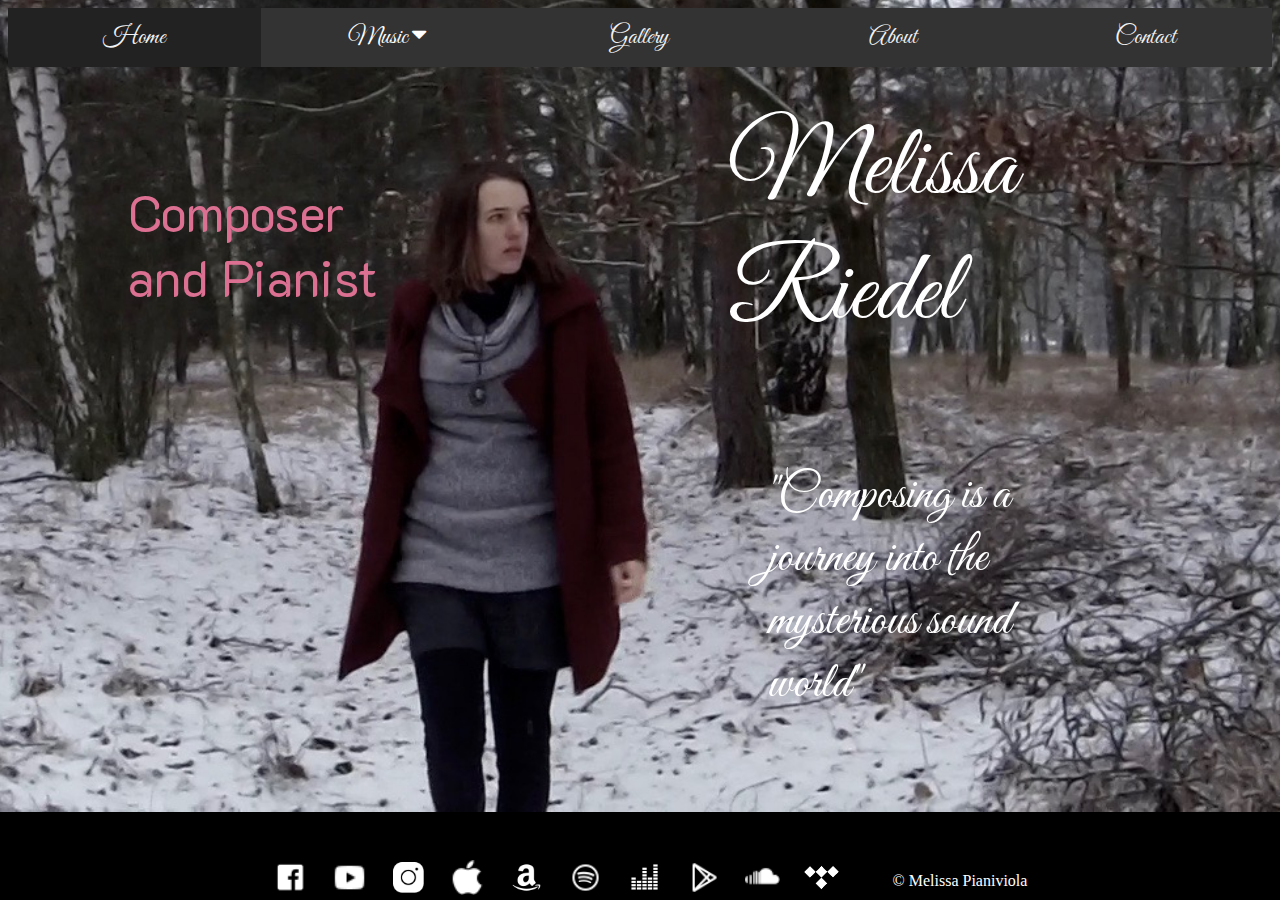
<file: index.html>
<!DOCTYPE html>
<html>
<head>
<meta name="viewport" content="width=device-width, initial-scale=1">
<link rel="stylesheet" href="https://cdnjs.cloudflare.com/ajax/libs/font-awesome/4.7.0/css/font-awesome.min.css">
<link rel="stylesheet" href="./style.css">
<link href="https://fonts.googleapis.com/css?family=Great+Vibes|K2D" rel="stylesheet">
</head>
<body id='hmpg'>
        <div class="topnav" id="myTopnav">
                <a href="./" class="active">Home</a>
                <div class="dropdown">
                    <button class="dropbtn">Music 
                        <i class="fa fa-caret-down"></i>
                    </button>
                    <div class="dropdown-content">
                        <a href="./samples/">Samples</a>
                        <a href="./composition/">Compositions</a>
                        <a href="./concert/">Concerts</a>
                    </div>
                </div>  
                <a href="./gallery/">Gallery</a>
                <a href="./about/">About</a>
                <a href="./contact/">Contact</a>
                <a href="javascript:void(0);" class="icon" onclick="myFunction()">&#9776;</a>
              </div>

        <p class='box1'>Composer and Pianist</p>
        <p class='box2'>Melissa Riedel</p>
        <p class='box3'>"Composing is a journey into the mysterious sound world"</p>
        <footer class='footer'>
                <a href='https://www.facebook.com/lunapianist/'><img height="35" width="35" alt="Facebook button" class='footericon inverticon' src="./imgs/fbi.png"></a>
                <a href='https://www.youtube.com/channel/UC_spORDdBpnG8Cn2eczfUfA '><img height="35" width="35" alt="Youtube button" class='footericon inverticon' src="./imgs/youtubei.png"></a>
                <a href='https://www.instagram.com/melissapianissimo/  '><img height="35" width="35" alt="Instagram Button" class='footericon inverticon' src="./imgs/igi.png"></a>
                <a href='https://itunes.apple.com/de/album/blue-ocean-prélude-by-melissa-pianiviola-single/1435735372 '><img height="35" width="35" alt="Apple Button" class='footericon inverticon' src="./imgs/applei.png"></a>
                <a href='https://www.amazon.de/Blue-Ocean-Prélude-Melissa-Pianiviola/dp/B07H718N89/ref=sr_1_1?s=dmusic&ie=UTF8&qid=1538729559&sr=1-1-mp3-albums-bar-strip-0&keywords=blue+ocean+prelude'><img height="35" width="35" alt="Amazon Button" class='footericon inverticon' src="./imgs/amazoni.png"></a>
                <a href='https://open.spotify.com/artist/3Khud3DgnhhaQQ42yAkO59?si=UVbGb6Q6TxOL-kDn66-Djg'><img height="35" width="35" alt="Spotify Button" class='footericon inverticon' src="./imgs/spotifyi.png"></a>
                <a href='https://www.deezer.com/de/album/72727422?utm_source=deezer&utm_content=album-72727422&utm_term=2352584844_1538729808&utm_medium=web'><img height="35" width="35" alt="Deezer Button" class='footericon inverticon' src="./imgs/deezeri.png"></a>
                <a href='https://play.google.com/store/music/album?id=Bpqwfh5zbpjk3hztluirfe7i6uq&tid=song-Tbcb54hkidmziyfslmteafsgue4'><img height="35" width="35" alt="Google Play Button" class='footericon inverticon' src="./imgs/gplayi.png"></a>
                <a href='https://soundcloud.com/melissa-piano'><img height="35" width="35" alt="Soundcloud Button" class='footericon inverticon' src="./imgs/soundcloudi.png"></a>
                <a href='https://tidal.com/browse/album/94828128'><img height="35" width="35" alt="Tidal Button" class='footericon inverticon' src="./imgs/tidali.png"></a>
                <div class='cprt'>&copy;  Melissa Pianiviola</div>
        </footer>
        
</body>
<!-- <script
    src="https://code.jquery.com/jquery-3.3.1.slim.min.js"
    integrity="sha256-3edrmyuQ0w65f8gfBsqowzjJe2iM6n0nKciPUp8y+7E="
    crossorigin="anonymous"></script> -->
    <script src='./jquery-3.3.1.min.js'></script>
    <script src='./javascript.js'></script>
</html>
</file>
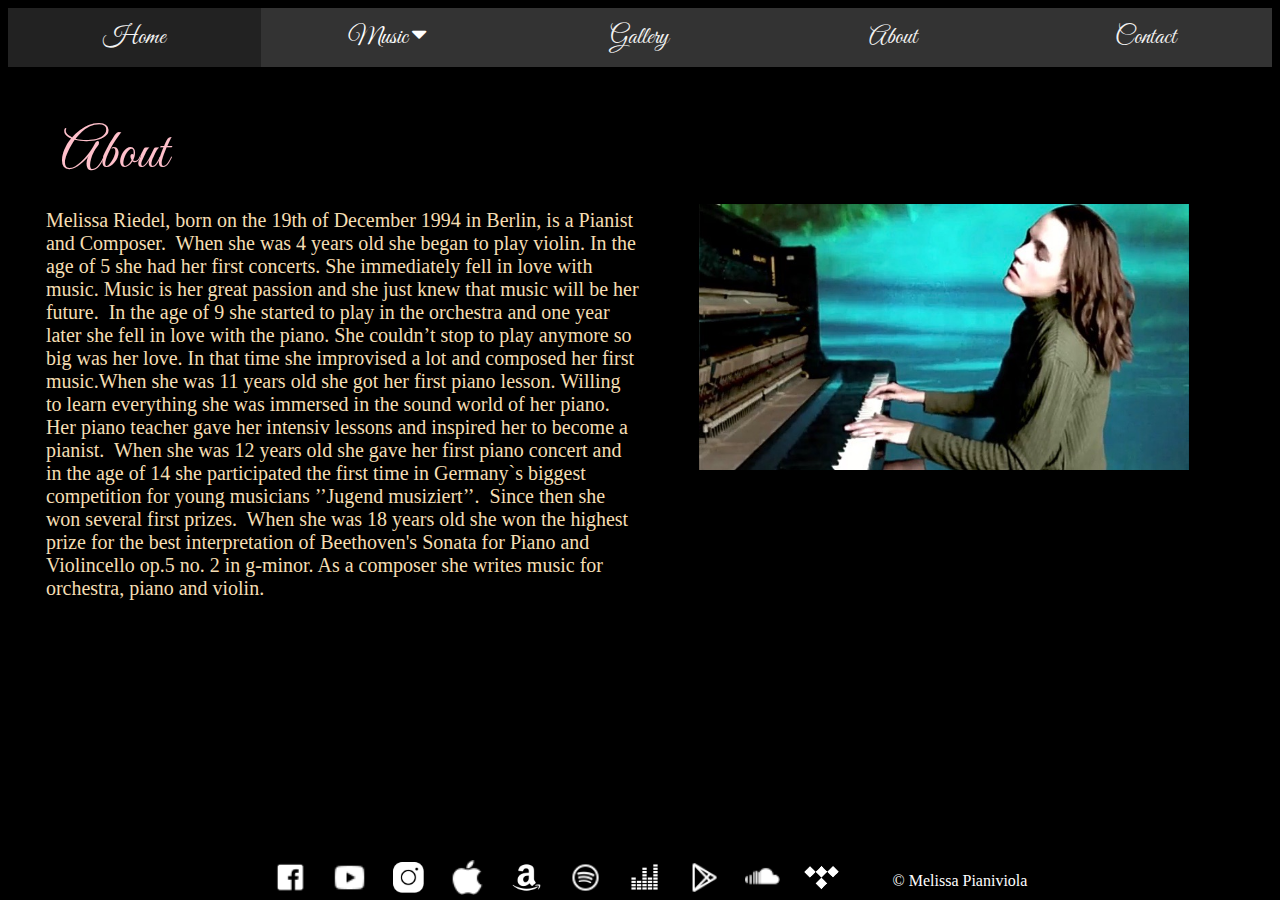
<file: about/index.html>
<!DOCTYPE html>
<html>
<head>
<meta name="viewport" content="width=device-width, initial-scale=1">
<link rel="stylesheet" href="https://cdnjs.cloudflare.com/ajax/libs/font-awesome/4.7.0/css/font-awesome.min.css">
<link rel="stylesheet" href="../style.css">
<link href="https://fonts.googleapis.com/css?family=Great+Vibes" rel="stylesheet">
</head>
<body>
        <div class="topnav" id="myTopnav">
                <a href="../" class="active">Home</a>
                <div class="dropdown">
                    <button class="dropbtn">Music 
                        <i class="fa fa-caret-down"></i>
                    </button>
                    <div class="dropdown-content">
                        <a href="../samples/">Samples</a>
                        <a href="../composition/">Compositions</a>
                        <a href="../concert/">Concerts</a>
                    </div>
                </div> 
                <a href="../gallery/">Gallery</a>
                <a href="../about/">About</a>
                <a href="../contact/">Contact</a>
                <a href="javascript:void(0);" class="icon" onclick="myFunction()">&#9776;</a>
              </div>
              <div class='contentbox'>
                  <span class='pgtitle'>About</span>
                  <div id='aboutpic'></div>
                  <p id='aboutpara'>Melissa Riedel, born on the 19th of December 1994 in Berlin, is a Pianist and Composer. 
                        When she was 4 years old she began to play violin. In the age of 5 she had her first concerts. She immediately fell in love with music. Music is her great passion and she just knew that music will be her future. 
                        In the age of 9 she started to play in the orchestra and one year later she fell in love with the piano. She couldn’t stop to play anymore so big was her love. In that time she improvised a lot and composed her first music.When she was 11 years old she got her first piano lesson. Willing to learn everything she was immersed in the sound world of her piano.  
                        Her piano teacher gave her intensiv lessons and inspired her to become a pianist. 
                        When she was 12 years old she gave her first piano concert and in the age of 14 she participated the first time in Germany`s biggest competition for young musicians ’’Jugend musiziert’’. 
                        Since then she won several first prizes. 
                        When she was 18 years old she won the highest prize for the best interpretation of Beethoven's Sonata for Piano and Violincello op.5 no. 2 in g-minor.
                        As a composer she writes music for orchestra, piano and violin. 
                    </p>

              </div>
              <footer class='footer'>
                    <a href='https://www.facebook.com/lunapianist/'><img height="35" width="35" alt="Facebook button" class='footericon inverticon' src="../imgs/fbi.png"></a>
                    <a href='https://www.youtube.com/channel/UC_spORDdBpnG8Cn2eczfUfA '><img height="35" width="35" alt="Youtube button" class='footericon inverticon' src="../imgs/youtubei.png"></a>
                    <a href='https://www.instagram.com/melissapianissimo/  '><img height="35" width="35" alt="Instagram Button" class='footericon inverticon' src="../imgs/igi.png"></a>
                    <a href='https://itunes.apple.com/de/album/blue-ocean-prélude-by-melissa-pianiviola-single/1435735372 '><img height="35" width="35" alt="Apple Button" class='footericon inverticon' src="../imgs/applei.png"></a>
                    <a href='https://www.amazon.de/Blue-Ocean-Prélude-Melissa-Pianiviola/dp/B07H718N89/ref=sr_1_1?s=dmusic&ie=UTF8&qid=1538729559&sr=1-1-mp3-albums-bar-strip-0&keywords=blue+ocean+prelude'><img height="35" width="35" alt="Amazon Button" class='footericon inverticon' src="../imgs/amazoni.png"></a>
                    <a href='https://open.spotify.com/artist/3Khud3DgnhhaQQ42yAkO59?si=UVbGb6Q6TxOL-kDn66-Djg'><img height="35" width="35" alt="Spotify Button" class='footericon inverticon' src="../imgs/spotifyi.png"></a>
                    <a href='https://www.deezer.com/de/album/72727422?utm_source=deezer&utm_content=album-72727422&utm_term=2352584844_1538729808&utm_medium=web'><img height="35" width="35" alt="Deezer Button" class='footericon inverticon' src="../imgs/deezeri.png"></a>
                    <a href='https://play.google.com/store/music/album?id=Bpqwfh5zbpjk3hztluirfe7i6uq&tid=song-Tbcb54hkidmziyfslmteafsgue4'><img height="35" width="35" alt="Google Play Button" class='footericon inverticon' src="../imgs/gplayi.png"></a>
                    <a href='https://soundcloud.com/melissa-piano'><img height="35" width="35" alt="Soundcloud Button" class='footericon inverticon' src="../imgs/soundcloudi.png"></a>
                    <a href='https://tidal.com/browse/album/94828128'><img height="35" width="35" alt="Tidal Button" class='footericon inverticon' src="../imgs/tidali.png"></a>
                    <span class='cprt'>&copy;  Melissa Pianiviola</span>
            </footer>
</body>
<!-- <script
    src="https://code.jquery.com/jquery-3.3.1.slim.min.js"
    integrity="sha256-3edrmyuQ0w65f8gfBsqowzjJe2iM6n0nKciPUp8y+7E="
    crossorigin="anonymous"></script> -->
<script src='../jquery-3.3.1.min.js'></script>
<script src='../javascript.js'></script>
</html>
</file>
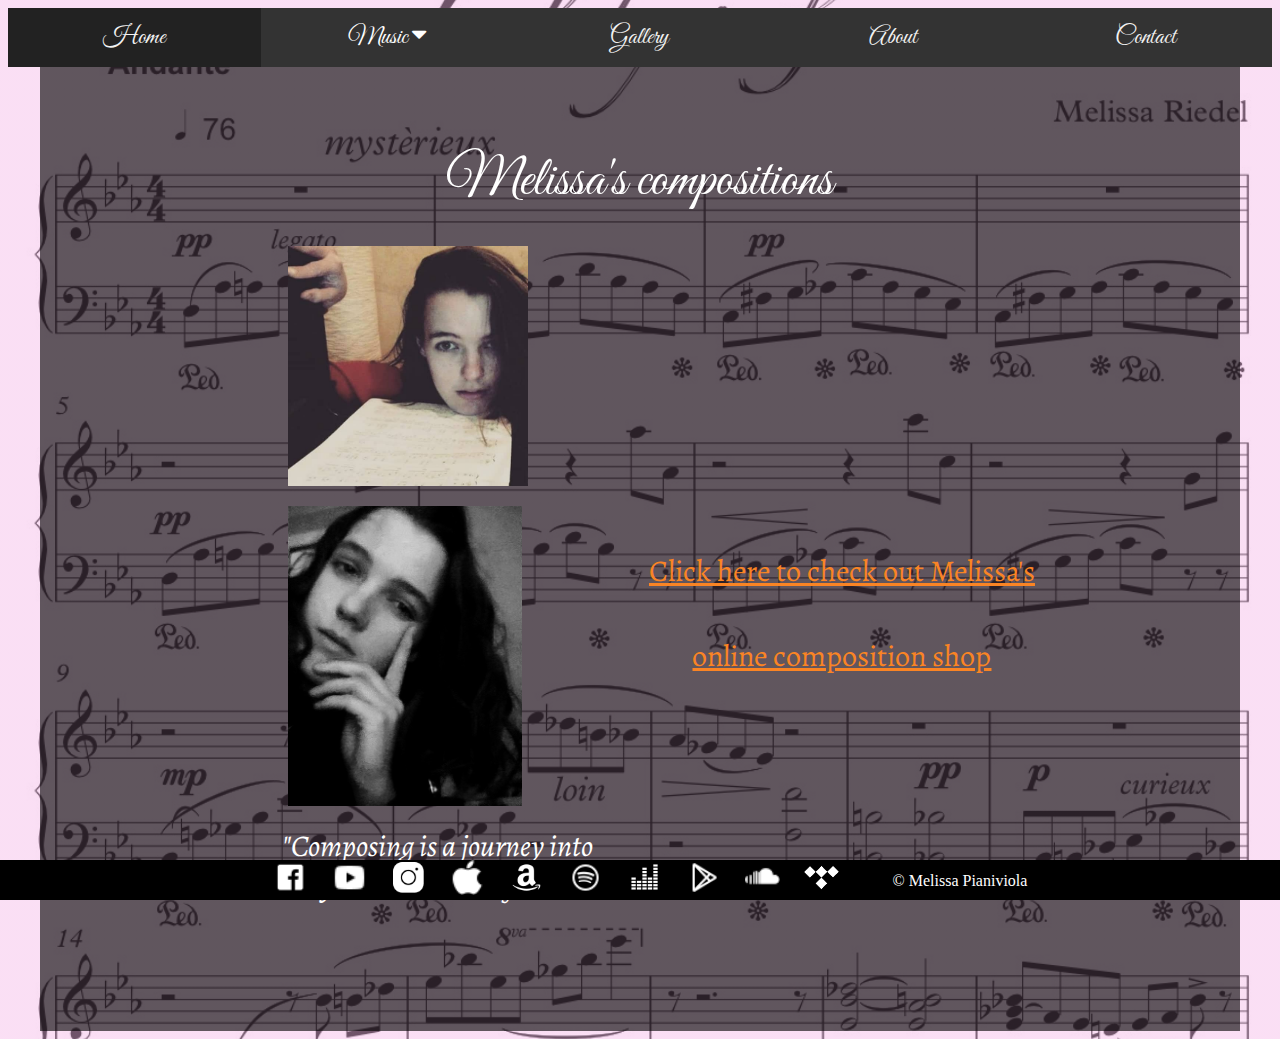
<file: composition/index.html>
<!DOCTYPE html>
<html>
<head>
<meta name="viewport" content="width=device-width, initial-scale=1">
<link rel="stylesheet" href="https://cdnjs.cloudflare.com/ajax/libs/font-awesome/4.7.0/css/font-awesome.min.css">
<link rel="stylesheet" href="../style.css">
<link href="https://fonts.googleapis.com/css?family=Great+Vibes|Alegreya" rel="stylesheet">
</head>
<body id='composition'>
        <div class="topnav" id="myTopnav">
                <a href="../" class="active">Home</a>
                <div class="dropdown">
                    <button class="dropbtn">Music 
                        <i class="fa fa-caret-down"></i>
                    </button>
                    <div class="dropdown-content">
                        <a href="../samples/">Samples</a>
                        <a href="../composition/">Compositions</a>
                        <a href="../concert/">Concerts</a>
                    </div>
                </div> 
                <a href="../gallery/">Gallery</a>
                <a href="../about/">About</a>
                <a href="../contact/">Contact</a>
                <a href="javascript:void(0);" class="icon" onclick="myFunction()">&#9776;</a>
              </div>
              <div class='compositionbox'>
                    <div class='compospace compotitle'>Melissa's compositions</div>
                    <div class='composide'>
                        <!-- <div class='compospace'> -->
                            <div id='melissa1'></div>
                        <!-- </div> -->
                        <!-- <div class='compospace'> -->
                            <div id='melissa2'></div>
                        <!-- </div> -->
                        <p class='compopara'>"Composing is a journey into a mysterious world of sound"</p>
                    </div>
                    <div class='composide'>
                        <iframe class='compov1' width="350" height="197" src="https://www.youtube.com/embed/H6FewIQWfzs" frameborder="0" allow="autoplay; encrypted-media" allowfullscreen></iframe>
                        <a href='https://www.musicaneo.com/sheetmusic/62022_melissa_riedel/' class='compoclick'>Click here to check out Melissa's online composition shop</a>
                        <iframe class='compov2' width="350" height="197" src="https://www.youtube.com/embed/QyarJYd8cE8" frameborder="0" allow="autoplay; encrypted-media" allowfullscreen></iframe>
                    </div>
              </div>
              <footer class='footer'>
                    <a href='https://www.facebook.com/lunapianist/'><img height="35" width="35" alt="Facebook button" class='footericon inverticon' src="../imgs/fbi.png"></a>
                    <a href='https://www.youtube.com/channel/UC_spORDdBpnG8Cn2eczfUfA '><img height="35" width="35" alt="Youtube button" class='footericon inverticon' src="../imgs/youtubei.png"></a>
                    <a href='https://www.instagram.com/melissapianissimo/  '><img height="35" width="35" alt="Instagram Button" class='footericon inverticon' src="../imgs/igi.png"></a>
                    <a href='https://itunes.apple.com/de/album/blue-ocean-prélude-by-melissa-pianiviola-single/1435735372 '><img height="35" width="35" alt="Apple Button" class='footericon inverticon' src="../imgs/applei.png"></a>
                    <a href='https://www.amazon.de/Blue-Ocean-Prélude-Melissa-Pianiviola/dp/B07H718N89/ref=sr_1_1?s=dmusic&ie=UTF8&qid=1538729559&sr=1-1-mp3-albums-bar-strip-0&keywords=blue+ocean+prelude'><img height="35" width="35" alt="Amazon Button" class='footericon inverticon' src="../imgs/amazoni.png"></a>
                    <a href='https://open.spotify.com/artist/3Khud3DgnhhaQQ42yAkO59?si=UVbGb6Q6TxOL-kDn66-Djg'><img height="35" width="35" alt="Spotify Button" class='footericon inverticon' src="../imgs/spotifyi.png"></a>
                    <a href='https://www.deezer.com/de/album/72727422?utm_source=deezer&utm_content=album-72727422&utm_term=2352584844_1538729808&utm_medium=web'><img height="35" width="35" alt="Deezer Button" class='footericon inverticon' src="../imgs/deezeri.png"></a>
                    <a href='https://play.google.com/store/music/album?id=Bpqwfh5zbpjk3hztluirfe7i6uq&tid=song-Tbcb54hkidmziyfslmteafsgue4'><img height="35" width="35" alt="Google Play Button" class='footericon inverticon' src="../imgs/gplayi.png"></a>
                    <a href='https://soundcloud.com/melissa-piano'><img height="35" width="35" alt="Soundcloud Button" class='footericon inverticon' src="../imgs/soundcloudi.png"></a>
                    <a href='https://tidal.com/browse/album/94828128'><img height="35" width="35" alt="Tidal Button" class='footericon inverticon' src="../imgs/tidali.png"></a>
                    <span class='cprt'>&copy;  Melissa Pianiviola</span>
            </footer>
</body>
<!-- <script
    src="https://code.jquery.com/jquery-3.3.1.slim.min.js"
    integrity="sha256-3edrmyuQ0w65f8gfBsqowzjJe2iM6n0nKciPUp8y+7E="
    crossorigin="anonymous"></script> -->
<script src='../jquery-3.3.1.min.js'></script>
<script src='../javascript.js'></script>
</html>
</file>
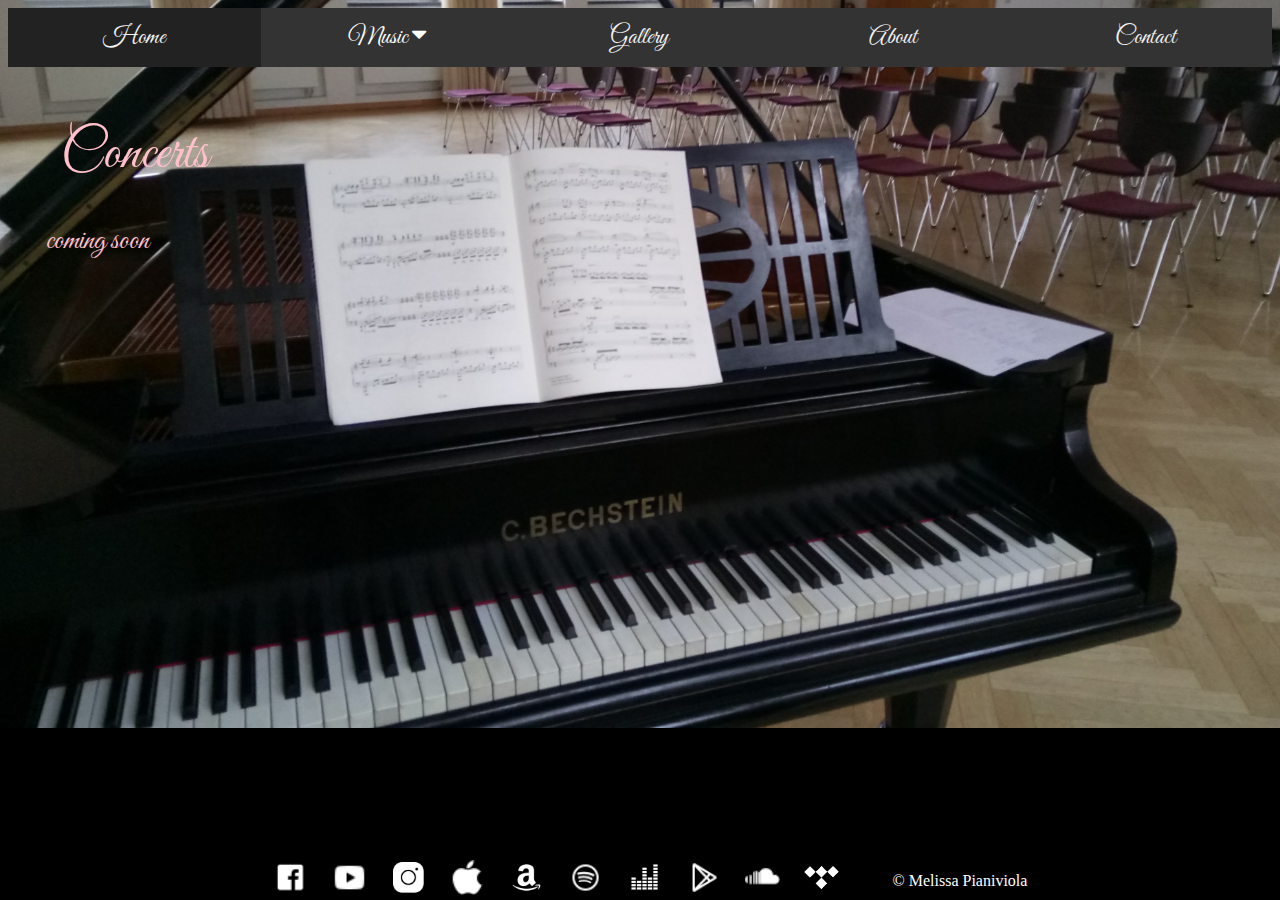
<file: concert/index.html>
<!DOCTYPE html>
<html>
<head>
<meta name="viewport" content="width=device-width, initial-scale=1">
<link rel="stylesheet" href="https://cdnjs.cloudflare.com/ajax/libs/font-awesome/4.7.0/css/font-awesome.min.css">
<link rel="stylesheet" href="../style.css">
<link href="https://fonts.googleapis.com/css?family=Great+Vibes" rel="stylesheet">
</head>
<body id='concerts'>
        <div class="topnav" id="myTopnav">
                <a href="../" class="active">Home</a>
                <div class="dropdown">
                    <button class="dropbtn">Music 
                        <i class="fa fa-caret-down"></i>
                    </button>
                    <div class="dropdown-content">
                        <a href="../samples/">Samples</a>
                        <a href="../composition/">Compositions</a>
                        <a href="../concert/">Concerts</a>
                    </div>
                </div> 
                <a href="../gallery/">Gallery</a>
                <a href="../about/">About</a>
                <a href="../contact/">Contact</a>
                <a href="javascript:void(0);" class="icon" onclick="myFunction()">&#9776;</a>
              </div>
              <div class='contentbox'>
                    <div class='pgtitle'>Concerts</div>
                    <br>
                    <div class='concertscoming'>coming soon</div>
              </div>
            
              <footer class='footer'>
                    <a href='https://www.facebook.com/lunapianist/'><img height="35" width="35" alt="Facebook button" class='footericon inverticon' src="../imgs/fbi.png"></a>
                    <a href='https://www.youtube.com/channel/UC_spORDdBpnG8Cn2eczfUfA '><img height="35" width="35" alt="Youtube button" class='footericon inverticon' src="../imgs/youtubei.png"></a>
                    <a href='https://www.instagram.com/melissapianissimo/  '><img height="35" width="35" alt="Instagram Button" class='footericon inverticon' src="../imgs/igi.png"></a>
                    <a href='https://itunes.apple.com/de/album/blue-ocean-prélude-by-melissa-pianiviola-single/1435735372 '><img height="35" width="35" alt="Apple Button" class='footericon inverticon' src="../imgs/applei.png"></a>
                    <a href='https://www.amazon.de/Blue-Ocean-Prélude-Melissa-Pianiviola/dp/B07H718N89/ref=sr_1_1?s=dmusic&ie=UTF8&qid=1538729559&sr=1-1-mp3-albums-bar-strip-0&keywords=blue+ocean+prelude'><img height="35" width="35" alt="Amazon Button" class='footericon inverticon' src="../imgs/amazoni.png"></a>
                    <a href='https://open.spotify.com/artist/3Khud3DgnhhaQQ42yAkO59?si=UVbGb6Q6TxOL-kDn66-Djg'><img height="35" width="35" alt="Spotify Button" class='footericon inverticon' src="../imgs/spotifyi.png"></a>
                    <a href='https://www.deezer.com/de/album/72727422?utm_source=deezer&utm_content=album-72727422&utm_term=2352584844_1538729808&utm_medium=web'><img height="35" width="35" alt="Deezer Button" class='footericon inverticon' src="../imgs/deezeri.png"></a>
                    <a href='https://play.google.com/store/music/album?id=Bpqwfh5zbpjk3hztluirfe7i6uq&tid=song-Tbcb54hkidmziyfslmteafsgue4'><img height="35" width="35" alt="Google Play Button" class='footericon inverticon' src="../imgs/gplayi.png"></a>
                    <a href='https://soundcloud.com/melissa-piano'><img height="35" width="35" alt="Soundcloud Button" class='footericon inverticon' src="../imgs/soundcloudi.png"></a>
                    <a href='https://tidal.com/browse/album/94828128'><img height="35" width="35" alt="Tidal Button" class='footericon inverticon' src="../imgs/tidali.png"></a>
                    <span class='cprt'>&copy;  Melissa Pianiviola</span>
            </footer>
</body>
<!-- <script
    src="https://code.jquery.com/jquery-3.3.1.slim.min.js"
    integrity="sha256-3edrmyuQ0w65f8gfBsqowzjJe2iM6n0nKciPUp8y+7E="
    crossorigin="anonymous"></script> -->
<script src='../jquery-3.3.1.min.js'></script>
<script src='../javascript.js'></script>
</html>
</file>
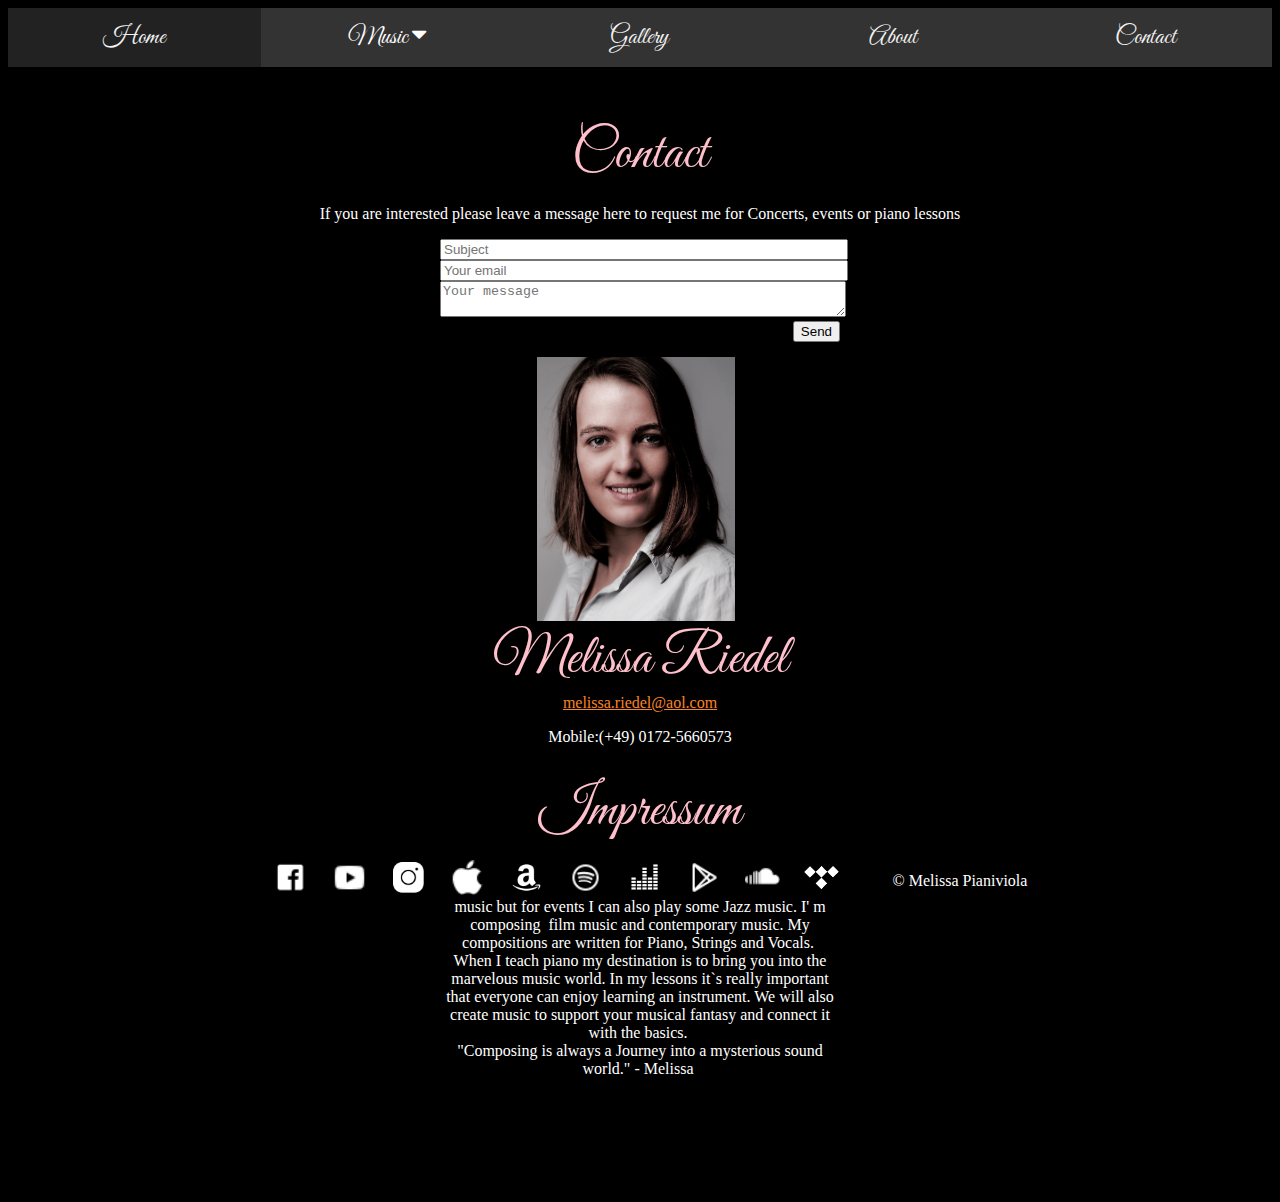
<file: contact/index.html>
<!DOCTYPE html>
<html>
<head>
<meta name="viewport" content="width=device-width, initial-scale=1">
<link rel="stylesheet" href="https://cdnjs.cloudflare.com/ajax/libs/font-awesome/4.7.0/css/font-awesome.min.css">
<link rel="stylesheet" href="../style.css">
<link href="https://fonts.googleapis.com/css?family=Great+Vibes" rel="stylesheet">
</head>
<body>
        <div class="topnav" id="myTopnav">
                <a href="../" class="active">Home</a>
                <div class="dropdown">
                    <button class="dropbtn">Music 
                        <i class="fa fa-caret-down"></i>
                    </button>
                    <div class="dropdown-content">
                        <a href="../samples/">Samples</a>
                        <a href="../composition/">Compositions</a>
                        <a href="../concert/">Concerts</a>
                    </div>
                </div> 
                <a href="../gallery/">Gallery</a>
                <a href="../about/">About</a>
                <a href="../contact/">Contact</a>
                <a href="javascript:void(0);" class="icon" onclick="myFunction()">&#9776;</a>
              </div>
              <div class='contentbox'>
                  <div class='top'>
                    <div id='contacttxt'>
                        <div class='pgtitle'>Contact</div>
                        <p id='contactpara'>If you are interested please leave a message here to request me for Concerts, events or piano lessons</p>
                    </div>
                    <div id='contactform'>
                            <form method="POST" action="https://formspree.io/melissa.riedel@aol.com">
                                <input id='ctsub' type="text" name="_subject" placeholder="Subject" />
                                <input id='ctem' type="email" name="email" placeholder="Your email">
                                <textarea id='ctmsg' name="message" placeholder="Your message"></textarea>
                                <button type="submit">Send</button>
                              </form>
                    </div>
                  </div>
                  <div class='middle'>
                      <div id='contactsec'>
                            <div id='contactpic'></div>
                            <div id='contacts'>
                              <div class='contacttitle'>Melissa Riedel</div>
                              <a href="mailto:melissa.riedel@aol.com">melissa.riedel@aol.com</a>
                              <p>Mobile:(+49) 0172-5660573</p>
                            </div>
                        </div>
                    <div id='impressum'>
                            <div class='pgtitle'>Impressum</div>
                            <p>
                                    I 'm a pianist, composer and piano teacher, 
                                    thinking in melodies and breathing with notes.  
                                    My Genre is classical music but for events I can also play some Jazz music.
                                    I' m composing  film music and contemporary music. My compositions are written for Piano, Strings and Vocals. 
                                    When I teach piano my destination is to bring you into the marvelous music world. In my lessons it`s really important that everyone can enjoy learning an instrument. We will also create music to support your musical fantasy and connect it with the basics. 
                                    <br>"Composing is always a Journey into a mysterious sound world." - Melissa 
                                    
                                    ​</p>
                    </div>
                  </div>
                  <!-- <div class='bottom'>
                    <div id='violin'></div>
                  </div> -->
              </div>

              <footer class='footer'>
                    <a href='https://www.facebook.com/lunapianist/'><img height="35" width="35" alt="Facebook button" class='footericon inverticon' src="../imgs/fbi.png"></a>
                    <a href='https://www.youtube.com/channel/UC_spORDdBpnG8Cn2eczfUfA '><img height="35" width="35" alt="Youtube button" class='footericon inverticon' src="../imgs/youtubei.png"></a>
                    <a href='https://www.instagram.com/melissapianissimo/  '><img height="35" width="35" alt="Instagram Button" class='footericon inverticon' src="../imgs/igi.png"></a>
                    <a href='https://itunes.apple.com/de/album/blue-ocean-prélude-by-melissa-pianiviola-single/1435735372 '><img height="35" width="35" alt="Apple Button" class='footericon inverticon' src="../imgs/applei.png"></a>
                    <a href='https://www.amazon.de/Blue-Ocean-Prélude-Melissa-Pianiviola/dp/B07H718N89/ref=sr_1_1?s=dmusic&ie=UTF8&qid=1538729559&sr=1-1-mp3-albums-bar-strip-0&keywords=blue+ocean+prelude'><img height="35" width="35" alt="Amazon Button" class='footericon inverticon' src="../imgs/amazoni.png"></a>
                    <a href='https://open.spotify.com/artist/3Khud3DgnhhaQQ42yAkO59?si=UVbGb6Q6TxOL-kDn66-Djg'><img height="35" width="35" alt="Spotify Button" class='footericon inverticon' src="../imgs/spotifyi.png"></a>
                    <a href='https://www.deezer.com/de/album/72727422?utm_source=deezer&utm_content=album-72727422&utm_term=2352584844_1538729808&utm_medium=web'><img height="35" width="35" alt="Deezer Button" class='footericon inverticon' src="../imgs/deezeri.png"></a>
                    <a href='https://play.google.com/store/music/album?id=Bpqwfh5zbpjk3hztluirfe7i6uq&tid=song-Tbcb54hkidmziyfslmteafsgue4'><img height="35" width="35" alt="Google Play Button" class='footericon inverticon' src="../imgs/gplayi.png"></a>
                    <a href='https://soundcloud.com/melissa-piano'><img height="35" width="35" alt="Soundcloud Button" class='footericon inverticon' src="../imgs/soundcloudi.png"></a>
                    <a href='https://tidal.com/browse/album/94828128'><img height="35" width="35" alt="Tidal Button" class='footericon inverticon' src="../imgs/tidali.png"></a>
                    <span class='cprt'>&copy;  Melissa Pianiviola</span>
            </footer>
</body>
<script src='../jquery-3.3.1.min.js'></script>
<script src='../javascript.js'></script>
</html>
</file>
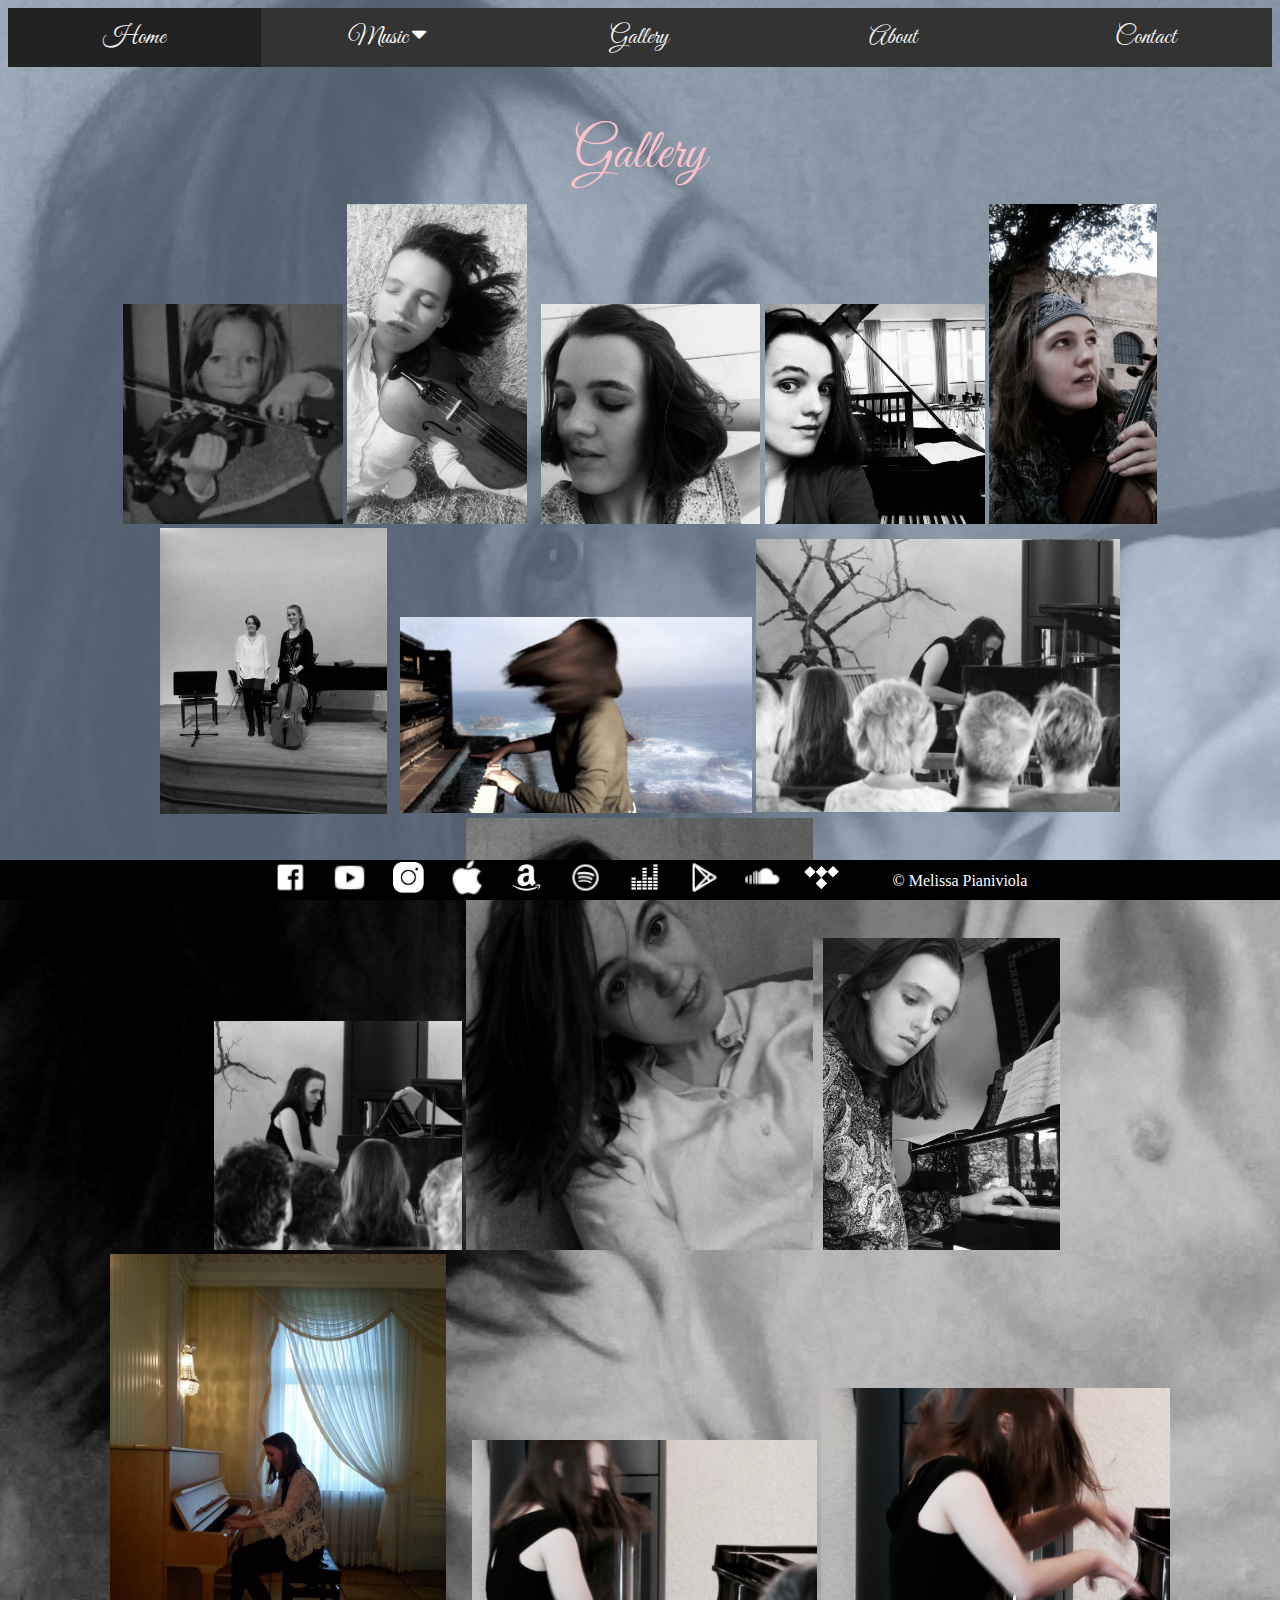
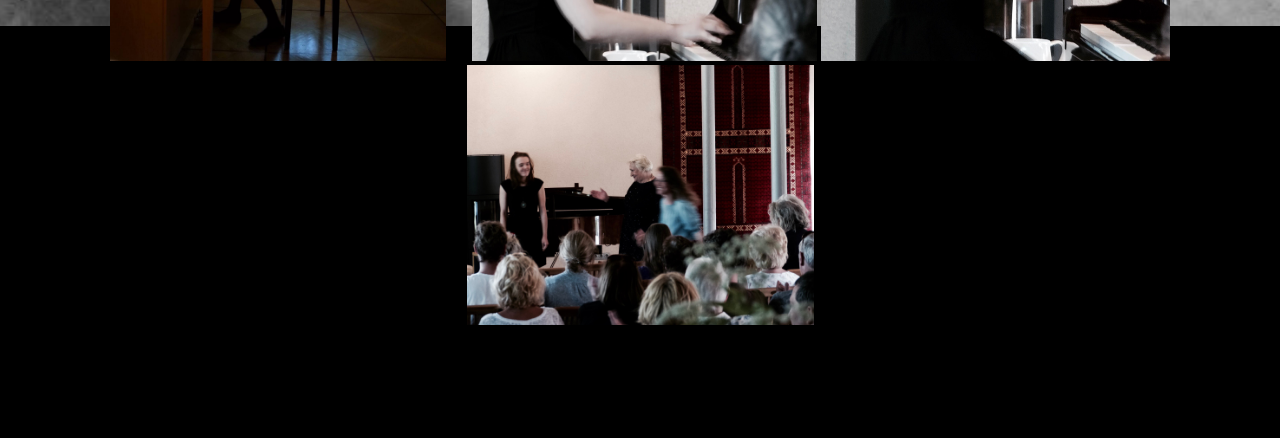
<file: gallery/index.html>
<!DOCTYPE html>
<html>
<head>
<meta name="viewport" content="width=device-width, initial-scale=1">
<link rel="stylesheet" href="https://cdnjs.cloudflare.com/ajax/libs/font-awesome/4.7.0/css/font-awesome.min.css">
<link rel="stylesheet" href="../style.css">
<link href="https://fonts.googleapis.com/css?family=Great+Vibes" rel="stylesheet">

</head>
<body id='gallery'>
        <div class="topnav" id="myTopnav">
                <a href="../" class="active">Home</a>
                <div class="dropdown">
                    <button class="dropbtn">Music 
                        <i class="fa fa-caret-down"></i>
                    </button>
                    <div class="dropdown-content">
                        <a href="../samples/">Samples</a>
                        <a href="../composition/">Compositions</a>
                        <a href="../concert/">Concerts</a>
                    </div>
                </div> 
                <a href="../gallery/">Gallery</a>
                <a href="../about/">About</a>
                <a href="../contact/">Contact</a>
                <a href="javascript:void(0);" class="icon" onclick="myFunction()">&#9776;</a>
              </div>
              <div class='contentbox'>
                  <div  class='pgtitle'>Gallery</div>
                    <div class='galleryitem g1'></div>
                    <div class='galleryitem g2'></div>
                    <div class='galleryitem g3'></div>
                    <div class='galleryitem g4'></div>
                    <div class='galleryitem g5'></div>
                    <div class='galleryitem g6'></div>
                    <div class='galleryitem g7'></div>
                    <div class='galleryitem g8'></div>
                    <div class='galleryitem g9'></div>
                    <div class='galleryitem g10'></div>
                    <div class='galleryitem g11'></div>
                    <div class='galleryitem g12'></div>
                    <div class='galleryitem g13'></div>
                    <div class='galleryitem g14'></div>
                    <div class='galleryitem g15'></div>
              </div>

              <footer class='footer'>
                    <a href='https://www.facebook.com/lunapianist/'><img height="35" width="35" alt="Facebook button" class='footericon inverticon' src="../imgs/fbi.png"></a>
                    <a href='https://www.youtube.com/channel/UC_spORDdBpnG8Cn2eczfUfA '><img height="35" width="35" alt="Youtube button" class='footericon inverticon' src="../imgs/youtubei.png"></a>
                    <a href='https://www.instagram.com/melissapianissimo/  '><img height="35" width="35" alt="Instagram Button" class='footericon inverticon' src="../imgs/igi.png"></a>
                    <a href='https://itunes.apple.com/de/album/blue-ocean-prélude-by-melissa-pianiviola-single/1435735372 '><img height="35" width="35" alt="Apple Button" class='footericon inverticon' src="../imgs/applei.png"></a>
                    <a href='https://www.amazon.de/Blue-Ocean-Prélude-Melissa-Pianiviola/dp/B07H718N89/ref=sr_1_1?s=dmusic&ie=UTF8&qid=1538729559&sr=1-1-mp3-albums-bar-strip-0&keywords=blue+ocean+prelude'><img height="35" width="35" alt="Amazon Button" class='footericon inverticon' src="../imgs/amazoni.png"></a>
                    <a href='https://open.spotify.com/artist/3Khud3DgnhhaQQ42yAkO59?si=UVbGb6Q6TxOL-kDn66-Djg'><img height="35" width="35" alt="Spotify Button" class='footericon inverticon' src="../imgs/spotifyi.png"></a>
                    <a href='https://www.deezer.com/de/album/72727422?utm_source=deezer&utm_content=album-72727422&utm_term=2352584844_1538729808&utm_medium=web'><img height="35" width="35" alt="Deezer Button" class='footericon inverticon' src="../imgs/deezeri.png"></a>
                    <a href='https://play.google.com/store/music/album?id=Bpqwfh5zbpjk3hztluirfe7i6uq&tid=song-Tbcb54hkidmziyfslmteafsgue4'><img height="35" width="35" alt="Google Play Button" class='footericon inverticon' src="../imgs/gplayi.png"></a>
                    <a href='https://soundcloud.com/melissa-piano'><img height="35" width="35" alt="Soundcloud Button" class='footericon inverticon' src="../imgs/soundcloudi.png"></a>
                    <a href='https://tidal.com/browse/album/94828128'><img height="35" width="35" alt="Tidal Button" class='footericon inverticon' src="../imgs/tidali.png"></a>
                    <span class='cprt'>&copy;  Melissa Pianiviola</span>
            </footer>
</body>
<!-- <script
    src="https://code.jquery.com/jquery-3.3.1.slim.min.js"
    integrity="sha256-3edrmyuQ0w65f8gfBsqowzjJe2iM6n0nKciPUp8y+7E="
    crossorigin="anonymous"></script> -->
<script src='../jquery-3.3.1.min.js'></script>
<script src='../javascript.js'></script>
</html>
</file>
<file: style.css>
body#hmpg, #concerts{
    background-image: url("./imgs/background.jpg");
    background-repeat: no-repeat;
    background-size: 110%;
    background-position: 50% 15%;

 }

#concerts{
    background-image: url('./imgs/concertsbg.jpg');
    background-repeat: no-repeat;
    background-size: 110%;
    background-position: 50% 15%;
}
#composition{
    text-align: center;
    background-image:linear-gradient(
        rgba(245, 184, 232, 0.45), 
        rgba(245, 184, 232, 0.45)
      ), url('./imgs/composition.jpg');
    
    background-repeat: no-repeat;
    background-size: 110%;
    background-position: 50% 15%;
}
#gallery{
    background-image: linear-gradient(
        rgba(182, 212, 245, 0.45),
        rgba(182, 212, 245, 0.45)
      ),url('./imgs/gallerybg.jpg');
    background-repeat: no-repeat;
    background-size: 110%;
    background-position: 50% 15%;
    background-attachment: fixed;
    text-align: center;
}



.compositionbox{
    background: rgba(0, 0, 0, 0.616);
    width: 95%;
    margin: auto;
    padding-bottom: 100px;
}
 body{
    background-color: #000;
 }
 @media screen and (max-width: 1200px) {
    body#hmpg, #concerts{
        background-size: 150%;
        background-position: 50% 10%;
    }
}
 @media screen and (max-width: 1000px) {
    body#hmpg, #concerts{
        background-size: 150%;
        background-position: 50% 5%;
    }
}
@media screen and (max-width: 800px) {
    body#hmpg, #concerts{
        background-size: 200%;
        background-position: 50% 12%;
    }
}
@media screen and (max-width: 700px) {
    body#hmpg, #concerts{
        background-size: 200%;
        background-position: 50% -5%;
    }
}
@media screen and (max-width: 500px) {
    body#hmpg, #concerts{
        background-size: 250%;
        background-position: 40% -15%;
    }
}

.box1{
    font-size: 50px;
    width: 290px;
    color: palevioletred;
    display: inline-block;
    position: absolute;
    left: 10%;
    top: 20%;
    margin: 0;
    font-family: 'K2D', sans-serif;
    z-index: -1;
}

.box2 {
    font-size: 100px;
    width: 450px;
    color: white;
    display: inline-block;
    position: absolute;
    margin: 0;
    right: 8%;
    top: 12%;
    font-family: 'Great Vibes', cursive;
    z-index: -1;
}

.box3 {
    font-size: 50px;
    width: 25vw;
    color: white;
    display: inline-block;
    position: absolute;
    right: 15%;
    top: 46%;
    font-family: 'Great Vibes', cursive;
    z-index: -1;
}

@media screen and (max-width: 1200px) {
    .box1{
        left: 5%;
        top: 12%;
    }
    .box2{
        width: 400px;
    }
}
 @media screen and (max-width: 1000px) {
    .box1{
         font-size: 40px;
         width: 200px;
     }
    .box2{
        font-size: 80px;
        right: 0%;
        width: 400px;
    }
    .box3{
        font-size: 35px;
        top: 35%;
    }
}
@media screen and (max-width: 800px) {
    .box1{
        font-size: 25px;
         width: 150px;
    }
    .box2{
        font-size: 70px;
        width: 300px;
        right: 6%;
    }

}
@media screen and (max-width: 700px) {
    .box1{
        top: 17%;   
    }
    .box2{
        font-size: 60px;
        width: 250px;
    }
}
@media screen and (max-width: 500px) {
    .box1 {
        font-size: 22px;
        width: 117px;
        top: 30%;
    }

    .box2 {
        font-size: 50px;
        width: 201px;
        top: 14%;
    }
    .box3 {
        width: 100px;
        font-size: 21px;
        top: 48%;
    }
}
.compopara{
    font-family: 'Alegreya', serif;
    font-style: italic;
    font-size: 30px;
    width: 80%;
    padding-bottom: 25px;
    margin: auto;
}

.footerspace{
    height: 50px;
}
.contentbox{
    padding: 3%;
    padding-bottom: 100px;
}

.compoclick{
    font-family: 'Alegreya', serif;
    line-height: 85px;
    font-size: 30px;
}
.mps{
    color: rgb(241, 200, 111);    
    font-family: 'Amatic SC', cursive;
}

.pgtitle {
    font-size: 55px;
    color: pink;
    display: block;
    font-family: 'Great Vibes', cursive;
    margin: 15px;
}
.contacttitle{
    font-size: 55px;
    color: pink;
    /* display: block; */
    font-family: 'Great Vibes', cursive;
}
.sampletitle{
    font-size: 55px;
    color: rgb(241, 200, 111);
    display: block;
    font-family: 'Great Vibes', cursive;
}
.compotitle{
    padding-top: 80px;
    text-align: center;
    font-size: 55px;
    color: white;
    display: block;
    font-family: 'Great Vibes', cursive;
    /* width: 500px; */
}
.compospace{
    padding-bottom: 30px;
}
.concertscoming{
    font-size: 30px;
    color: pink;
    font-family: 'Great Vibes', cursive;
    
}
#contactsec{
    padding-top: 15px;
}
#aboutpic {
    background-image: url('./imgs/aboutimg.jpg');
    background-repeat: no-repeat;
    background-size: contain;
    height: 20vw;
    width: 45%;
    float: right;
    padding-bottom: 10px;
}
#contactpic{
    background-image: url('./imgs/contactpic.jpg');
    background-repeat: no-repeat;
    background-size: contain;
    width: 207px;
    height: 264px;
    display: inline-block;
}
.galleryitem{
    background-image: url('./imgs/compospic.jpg');
    background-repeat: no-repeat;
    background-size: contain;
    height: 200px;
    width: 200px;
    display: inline-block;
    padding: 10px;
}
.g1{
    background-image: url('./imgs/gallery/1.jpg');
}
.g2{
    background-image: url('./imgs/gallery/2.jpg');
    height: 300px;
    width: 170px;
}
.g3{
    background-image: url('./imgs/gallery/3.jpg');
}
.g4{
    background-image: url('./imgs/gallery/4.jpg');
}
.g5{
    background-image: url('./imgs/gallery/5.jpg');
    width: 148px;
    height: 300px;
}
.g6{
    background-image: url('./imgs/gallery/6.jpg');
    width: 216px;
    height: 266px;
}
.g7{
    background-image: url('./imgs/gallery/7.jpg');
    width: 332px;
    height: 177px;
}
.g8{
    background-image: url('./imgs/gallery/8.jpg');
    width: 344px;
    height: 255px;
}
.g9{
    background-image: url('./imgs/gallery/9.jpg');
    width: 228px;
    height: 209px;
}
.g10{
    background-image: url('./imgs/gallery/10.jpg');
    width: 333px;
    height: 412px;
}
.g11{
    background-image: url('./imgs/gallery/11.jpg');
    width: 223px;
    height: 292px;
}
.g12{
    background-image: url('./imgs/gallery/12.jpg');
    width: 338px;
    height: 387px;
}
.g13{
    background-image: url('./imgs/gallery/13.jpg');
    width: 325px;
    height: 201px;
}
.g14{
    background-image: url('./imgs/gallery/14.jpg');
    width: 330px;
    height: 253px;
}
.g15{
    background-image: url('./imgs/gallery/15.jpg');
    width: 327px;
    height: 241px;
}
#melissa1 {
    background-image: url('./imgs/compospic.jpg');
    background-repeat: no-repeat;
    background-size: contain;
    background-position-x: 50px;
    height: 240px;
    margin: auto;
    margin-bottom: 20px;
}
#melissa2 {
    background-image: url('./imgs/compospic2.jpg');
    background-repeat: no-repeat;
    background-size: contain;
    background-position-x: 50px;
    height: 300px;
    margin: auto;
    margin-bottom: 20px;
}

#aboutpara {
    font-size: 20px;
    color: wheat;
    width: 50%;
}
@media screen and (max-width: 1000px) {
   #aboutpic{
    width: 100%;
    height: 400px;
    }
    #aboutpara {
        font-size: 26px;
        width: 95%;
        margin: auto;
    }
}

@media screen and (max-width: 700px) {
    #aboutpic{
     width: 100%;
     height: 300px;
     }
     #aboutpara {
         font-size: 26px;
         width: 95%;
         margin: auto;
     }
 }

 @media screen and (max-width: 500px) {
    #aboutpic{
     width: 100%;
     height: 250px;
     }
     #aboutpara {
         font-size: 20px;
         width: 95%;
         margin: auto;
     }
 }

 @media screen and (max-width: 400px) {
    #aboutpic{
     width: 100%;
     height: 200px;
     }
     #aboutpara {
         font-size: 16px;
         width: 95%;
         margin: auto;
     }
 }
:link { color: rgb(250, 132, 36); }
:visited { color: rgb(179, 156, 31); }

#contactform, #contacttxt, #contacts, #impressum{
    display: inline-block;
}
#contacttxt,#contacts{
    width: 100%;
}
#contactform{
    max-width: 400px;
    text-align: right;
}
#impressum{
    max-width: 400px;
}
#contactpara{
    width: 100%;
    text-align: center;
}
.top, .middle, .bottom{
    padding-left: 10%;
    padding-right: 10%;
    text-align: center;   
}
#ctsub, #ctem, #ctmsg{
    width: 100%;
}

ol { padding: 0px; margin: 0px; list-style: decimal-leading-zero inside; color: #ccc; width: 100%; border-top: 1px solid #ccc; font-size: 0.9em; }
ol li { position: relative; margin: 0px; padding: 9px 2px 10px; border-bottom: 1px solid #ccc; cursor: pointer; }
ol li a { display: block; text-indent: -3.3ex; padding: 0px 0px 0px 20px; }
li.playing { color: #aaa; text-shadow: 1px 1px 0px rgba(255, 255, 255, 0.3); }
li.playing a { color: #000; }
li.playing:before { content: '->'; width: 14px; height: 14px; padding: 3px; line-height: 14px; margin: 0px; position: absolute; left: -24px; top: 9px; color: #000; font-size: 13px; text-shadow: 1px 1px 0px rgba(0, 0, 0, 0.2); }

#shortcuts { position: fixed; bottom: 0px; width: 100%; color: #666; font-size: 0.9em; margin: 60px 0px 0px; padding: 20px 20px 15px; background: #f3f3f3; background: rgba(240, 240, 240, 0.7); }
#shortcuts div { width: 460px; margin: 0px auto; }
#shortcuts h1 { margin: 0px 0px 6px; }
#shortcuts p { margin: 0px 0px 18px; }
#shortcuts em { font-style: normal; background: #d3d3d3; padding: 3px 9px; position: relative; left: -3px;
    -webkit-border-radius: 4px; -moz-border-radius: 4px; -o-border-radius: 4px; border-radius: 4px;
    -webkit-box-shadow: 1px 1px 2px rgba(0, 0, 0, 0.1); -moz-box-shadow: 1px 1px 2px rgba(0, 0, 0, 0.1); -o-box-shadow: 1px 1px 2px rgba(0, 0, 0, 0.1); box-shadow: 1px 1px 2px rgba(0, 0, 0, 0.1); }

@media screen and (max-device-width: 480px) {
    #wrapper { position: relative; left: -3%; }
    #shortcuts { display: none; }
}
@media screen and (max-width: 1350px) {
    .audiojs .scrubber {
        width: 80%;
    }
}
@media screen and (max-width: 1000px) {
    .audiojs .scrubber {
        width: 70%;
    }
}
@media screen and (max-width: 650px) {
    .audiojs .scrubber {
        width: 60%;
    }
}
@media screen and (max-width: 500px) {
    .audiojs .scrubber {
        width: 50%;
    }
}
@media screen and (max-width: 400px) {
    .audiojs .scrubber {
        width: 35%;
    }
}
@media screen and (max-width: 300px) {
    .audiojs .scrubber {
        width: 25%;
    }
}
.credit {
    text-align: center;
}
#albumcover{
    background-image: url('./imgs/Albumcover.jpg');
    background-size: contain;
    background-repeat: no-repeat;
    height: 200px;
    width: 200px;
    display: block;
    margin: auto;
}
#blueoceancover{
    background-image: url('./imgs/blueocean.jpg');
    background-size: contain;
    background-repeat: no-repeat;
    background-position-x: 50%;
    height: 350px;
    width: 350px;
    display: block;
}
.playlength{
    float:right;
}
.blueocean{
    display: inline-block;
}
.blueoceant{
    color: rgb(30, 143, 196);
    font-size: 20px;
}
.videodisplay{
    text-align: center;
}
.videospreview{
    display: inline-block;
    width: 400px;
}
.videodisplayside{
    /* min-width: 400px; */
    text-align: center;
    display: inline-block;
}
.composide{
    width: 400px;
    text-align: center;
    display: inline-block;
}
.footer {
    position: fixed;
    left: 0;
    bottom: 0;
    width: 100%;
    background-color: #000;
    color: white;
    text-align: center;
}
p, h2{
    color: white;
}
.blueoceanpara{
    color: rgb(30, 143, 196);
    font-family: 'Dancing Script', cursive;
}
/* Add a black background color to the top navigation */
.topnav {
    background-color: #333;
    overflow: hidden;
    font-family: 'Great Vibes', cursive;
}
.inverticon{
    -webkit-filter: invert(1);
   filter: invert(1);
}
.footericon{
    padding-left: 20px;
}
.cprt{
    padding-left: 50px;
    vertical-align: middle;
    display: inline-block;
    position: relative;
    top: -10px;;
}
/* Style the links inside the navigation bar */
.topnav a {
    float: left;
    display: block;
    color: #f2f2f2;
    text-align: center;
    padding: 14px 0px;
    text-decoration: none;
    font-size: 25px;
    width: 20%;
}

/* Add an active class to highlight the current page */
.active {
    background-color: #222;
    color: white;
}

/* Hide the link that should open and close the topnav on small screens */
.topnav .icon {
    display: none;
}

/* Dropdown container - needed to position the dropdown content */
.dropdown {
    float: left;
    overflow: hidden;
    width: 20%;
}

/* Style the dropdown button to fit inside the topnav */
.dropdown .dropbtn {
    font-size: 25px; 
    border: none;
    outline: none;
    color: white;
    padding: 14px 0px;
    background-color: inherit;
    font-family: inherit;
    margin: 0;
    width: 100%;
    text-align: center;
}

/* Style the dropdown content (hidden by default) */
.dropdown-content {
    display: none;
    position: absolute;
    background-color: #333;
    width: 20%;
    
    box-shadow: 0px 8px 16px 0px rgba(0,0,0,0.2);
    z-index: 1;
}

/* Style the links inside the dropdown */
.dropdown-content a {
    float: none;
    color: white;
    padding: 12px 0px;
    width: 100%;
    text-align: center;
    text-decoration: none;
    display: block;
}

/* Add a dark background on topnav links and the dropdown button on hover */
.topnav a:hover, .dropdown:hover .dropbtn {
    background-color: #555;
    color: white;
}

/* Add a grey background to dropdown links on hover */
.dropdown-content a:hover {
    background-color: #555;
    color: white;
}

/* Show the dropdown menu when the user moves the mouse over the dropdown button */
.dropdown:hover .dropdown-content {
    display: block;
}

/* When the screen is less than 600 pixels wide, hide all links, except for the first one ("Home"). Show the link that contains should open and close the topnav (.icon) */
@media screen and (max-width: 600px) {
  .topnav a:not(:first-child), .dropdown .dropbtn {
    display: none;
  }
  .dropdown, .topnav a, .dropdown-content {
      width: 100%;
  }
  .topnav a.icon {
    display: block;
    position: absolute;
    left: -20px;
    -moz-transform: translateX(-40%);
    -ms-transform: translateX(-40%);
    -webkit-transform: translateX(-40%);
    -o-transform: translateX(-40%);
    transform: translateX(40%);
    width: 50px;
  }
  .topnav{
      position: relative;
  }
  
}

/* The "responsive" class is added to the topnav with JavaScript when the user clicks on the icon. This class makes the topnav look good on small screens (display the links vertically instead of horizontally) */
@media screen and (max-width: 600px) {
  .topnav.responsive {position: relative;}
  .topnav.responsive a.icon {
    position: absolute;
    left: -20px;
    top: 0;
  }
  .topnav.responsive a {
    float: none;
    display: block;
    text-align: center;
  }
  .topnav.responsive .dropdown {float: none;}
  .topnav.responsive .dropdown-content {position: relative;}
  .topnav.responsive .dropdown .dropbtn {
    display: block;
    width: 100%;
    text-align: center;
  }
}
.center{
    text-align: center;
}

@media screen and (max-width: 550px) {
    .blueoceant, .blueoceanpara{
        width: 80%;
        margin: auto;
        padding: 20px 0px;
    }
    #blueoceancover{
        height: 325px;
        margin: auto;
    }
    #getititunes{
        display:block;
        margin:auto;
        padding: 15px;
    }
    #avaamazon{
        margin:auto;
    }
    .contentbox{
        padding: 0;
        padding-bottom: 100px;
    }
    body{
        margin: 0;
    }
    .sampletitle{
        margin: 15px;
    }
    h2.mps {
        margin-left: 15px;
    }
    .audiojs{
        width: 95%;
        margin: auto;
    }
    .mp3playbar{
        width: 95%;
        margin: auto;
    }
    .compoclick {
        font-family: 'Alegreya', serif;
        line-height: 80px;
        font-size: 25px;
    }
    .composide{
        width: 100%;
    }

    .videospreview {
        display: block;
        width: 100%;
    }
    
}
</file>
